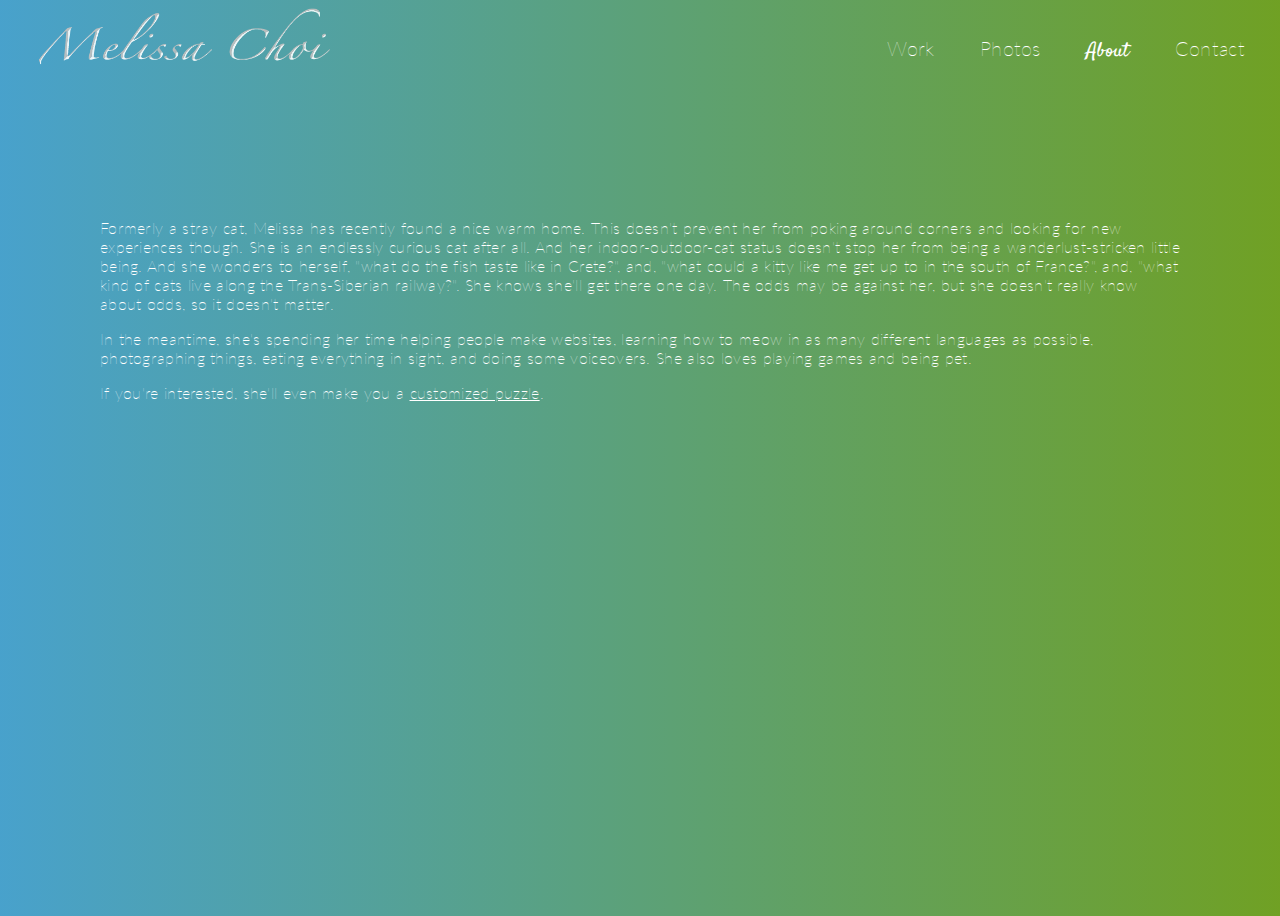
<file: about.html>
<!DOCTYPE html>
<html>
	<head>
		<title>Melissa Choi</title>
		<meta name="viewport" content="width=device-width, initial-scale=1">
		<link rel="icon" type="image/x-icon" href="/favicon.ico" />
		<link href='http://fonts.googleapis.com/css?family=Lato:100,300,400,700,900' rel='stylesheet' type='text/css'>
		<link href='http://fonts.googleapis.com/css?family=Satisfy' rel='stylesheet' type='text/css'>
		<link href="css/style2.css" rel="stylesheet"/>
	<head>

	<body class="no-bg">
		<header>
			<a href="/"><img class="logo" src="css/images/melissa-choi.png"/></a>
			<nav>
				<ul>
					<li class="works"><a href="/work">Work</a></li>
					<li class="photographs"><a href="/photos">Photos</a></li>
					<!--<li><a href="">Thoughts</a></li>-->
					<li class="about active"><a href="/about">About</a></li>
					<li class="contact"><a href="/contact">Contact</a></li>
				</ul>
			</nav>
		</header>
		<div>
			<div class="content">
				<p>Formerly a stray cat, Melissa has recently found a nice warm home. This doesn't prevent her from poking around corners and looking for new experiences though. She is an endlessly curious cat after all. And her indoor-outdoor-cat status doesn't stop her from being a wanderlust-stricken little being. And she wonders to herself, "what do the fish taste like in Crete?", and, "what could a kitty like me get up to in the south of France?", and, "what kind of cats live along the Trans-Siberian railway?". She knows she'll get there one day. The odds may be against her, but she doesn't really know about odds, so it doesn't matter.</p>
				<p>In the meantime, she's spending her time helping people make websites, learning how to meow in as many different languages as possible, photographing things, eating everything in sight, and doing some voiceovers. She also loves playing games and being pet.</p>
				<p>If you're interested, she'll even make you a <a href="http://www.strawberrypatchpuzzles.com" target="_blank" class="content-link">customized puzzle</a>.</p>
			</div>
		</div>
	</body>
</html>
</file>
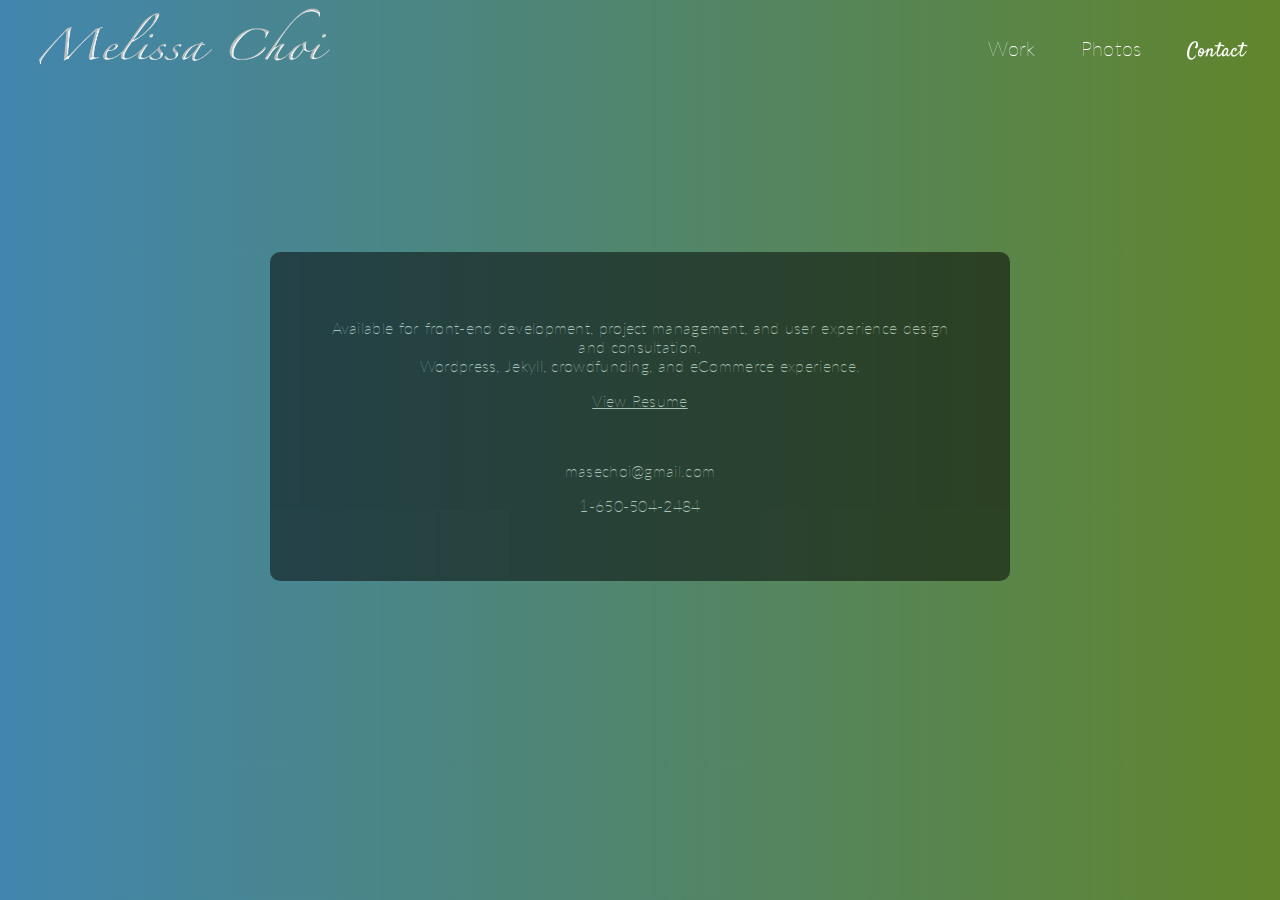
<file: contact.html>
<!DOCTYPE html>
<html>
	<head>
		<title>Melissa Choi</title>
		<meta name="viewport" content="width=device-width, initial-scale=1">
		<link rel="icon" type="image/x-icon" href="/favicon.ico" />
		<link href='http://fonts.googleapis.com/css?family=Lato:100,300,400,700,900' rel='stylesheet' type='text/css'>
		<link href='http://fonts.googleapis.com/css?family=Satisfy' rel='stylesheet' type='text/css'>
		<link href="css/style2.css" rel="stylesheet"/>
	<head>

	<body>
		<header>
			<a href="/"><img class="logo" src="css/images/melissa-choi.png"/></a>
			<nav>
				<ul>
					<li class="works"><a href="/work">Work</a></li>
					<li class="photographs"><a href="/photos">Photos</a></li>
					<!--<li><a href="">Thoughts</a></li>
					<li class="about"><a href="/about">About</a></li>-->
					<li class="contact active"><a href="/contact">Contact</a></li>
				</ul>
			</nav>
		</header>
		
			<div class="gradient-wrapper">
				<div class="contact-content">
					<p>Available for front-end development, project management, and user experience design and consultation.<br>
						Wordpress, Jekyll, crowdfunding, and eCommerce experience.</p>
					<p><a class="content-link" href="http://masechoi.com/resume.pdf" target="_blank">View Resume</a></p>
					<br>
					<p>masechoi@gmail.com</p>
					<p>1-650-504-2484</p>
				</div>
			</div>
	</body>
</html>
</file>
<file: css/style2.css>
html { height: 100%; }
body { background: url(http://masechoi.com/css/images/romanescobaby.jpg) no-repeat; background-size: cover; font-family: 'Lato', sans-serif; letter-spacing: 0.3px; font-weight: 100; color: white; background-color: #1f1b34; height: 100%; margin: 0; position: relative; }
header { position: fixed; width: 100%; z-index: 1000; }

.no-bg { background: none; background-image:linear-gradient(270deg, rgba(124,178,40,0.9) 0%,rgba(80,179,226,0.9) 100%); background-color: #000000; }
.no-bg header { position: static; }
.no-bg .logo { margin-top:-16px; }
.black { background-image: none; background-color: black; }

nav { text-align: right; margin-right: 15px; }
nav li { list-style-type: none; display: inline-block; font-size: 20px; margin: 20px 20px 0px; }
a { color: white; text-decoration: none; }
.active { font-family: 'Satisfy', cursive; }

.logo { height: 80px; display: inline-block; float:left; }

.gradient-wrapper { height: 100%; background-image: linear-gradient(270deg, rgba(124,178,40,0.7) 0%,rgba(80,179,226,0.7) 100%); }
.content { padding: 120px 100px; }
.content-link { text-decoration: underline; }

.go-home { text-transform: uppercase; margin-top: 80px; }
.go-home a { font-weight: 500; }
.go-home a:hover { font-weight: 300; }

/*404*/
.error { text-align: center; margin-top: 50px; }

/*HOME*/
.one { text-align: center; position: fixed; top: 60%; left: 30%; font-size: 17px; z-index: 1000; }

/*WORK*/
.item { height: 200px; width: 200px; display: inline-block; margin: 20px; box-shadow: 0px 0px 10px #1f1b34; border-radius: 1px; }
.triangle { width: 0; height: 0; border-bottom: 200px solid rgba(0,0,0,0.75); border-left: 200px solid rgba(0,0,0,0.75); display: inline-block; position: relative; }
.item span { position: absolute; right: 6px; text-align: right; }
.tag { font-size: 8px; width: 175px; font-weight: 300; text-transform: uppercase; top: 189px; }

.tag.design { color: lime; }
.tag.dev { color: lightblue; }

#lad { background: url(images/port/lad.jpg) -10px; background-size: 228px 200px; }
#lad .title { top: 120px; }

#dse { background: url(images/port/dse.jpg) 0px -10px; background-size: 200px 200px; }
#dse .title { top: 139px; width: 125px; }

#wuw { background: url(images/port/wuwtn.jpg) -17px 0px; background-size: 241px 200px; }
#wuw .title { top: 139px; width: 125px; }

#arclight { background: url(images/port/arclight-tn.jpg) -27px 0px; background-size: 241px 200px; }
#arclight .title { top: 139px; width: 125px; }

/*WORK*/
.button {
	/*background-color: black; text-shadow: 1px 1px 1px #aaa; 
	border:none; */
	padding:12px 25px;
	font-weight: 400;
	cursor: pointer;
	color: white;
	font-size: 17px;
	font-family: 'Satisfy';
}

.button:hover { background: whitesmoke; color: #333333; }
.button:focus { outline: none; }

.sidebar { position: fixed; }
.sidebar-mobile { display: none; }
.sidebar p, .sidebar-mobile p { padding: 0px 25px; text-transform: uppercase; font-size: 11px; font-weight: 300; }

.portwrap {
	margin-left: 300px;
	min-width: 550px;
}

.worksection .button { opacity: 0.8; }
.worksection .button:first-child { margin-left: 0px; }
.worksection .button.active { /*background-color: whitesmoke; text-shadow: 1px 1px whitesmoke, -1px -0px #ccc; */ text-shadow: -2px 0px lightblue, 0px 0px #ccc; color: black; font-size: 17px; }
.worksection .clear { margin-bottom: 35px; }
.clear { clear: both; margin-bottom: 16px; }

.portfolio-item { width: 182px; text-align: center; float: left; padding-bottom: 15px; }
.portfolio-item img { font-size: 13px; color: black; font-weight: normal; }

p.title { height: 29px; margin-bottom: 50px; }


/*PHOTOGRAPHS*/
/*.feature { background-color: black; width:auto; margin-top:150px; padding: 30px 25px; white-space: nowrap; overflow:scroll; overflow-y:hidden; }*/
.feature img { height: 350px; margin: 5px 5px; border: 1px solid white; position: relative; }
.feature { padding: 30px 25px; text-align: center; }

.photo-hover { position: absolute; z-index: 1000; bottom: 5px; right: 5px; }

/*CONTACT*/
.contact-content { background-color: black; opacity: 0.5; border-radius: 10px; padding: 50px; position: relative; top: 28%; margin: 0px auto; width: 50%; text-align: center; }



/* RESPONSIVE */
@media screen and (max-width: 835px) {
	header { margin-top: 16px; }
	nav { text-align: left; clear: both; margin-left: -15px; }
	nav li { margin: 10px 20px 0px; }

	/* work */
	.sidebar { display: none; }
	.sidebar-mobile { display: block; padding: 20px 35px 15px; }
	.sidebar-mobile p { display: inline; padding: 0px 10px 0px 0px; }
	.worksection .clear { margin-bottom: 15px; }
	.portwrap { padding: 0px 35px; margin-left: 0; }

	/* about */
	.content { padding: 25px; line-height: 1.5em; }

	/* contact */
	.contact-content { width: 70%; }
}

@media screen and (max-width: 780px) {
	.feature img { width: 100%; height: auto; }
} 

@media screen and (max-width: 610px) {
	body { font-weight: 300; }
	.portwrap { padding: 0; min-width: 0; }
	.one { font-weight: 100; }
	.contact-content { padding: 25px; }
}

@media screen and (max-width: 546px) {
	nav { margin-left: 0; text-align: center; }
	nav ul { padding: 0; }
	nav li { margin: 10px 10px 0px; }

	.portfolio-item { width: 50%; }
	.portfolio-item img { width: 100%; height: auto; }
	p.title { margin-bottom: 30px; }
}
</file>
